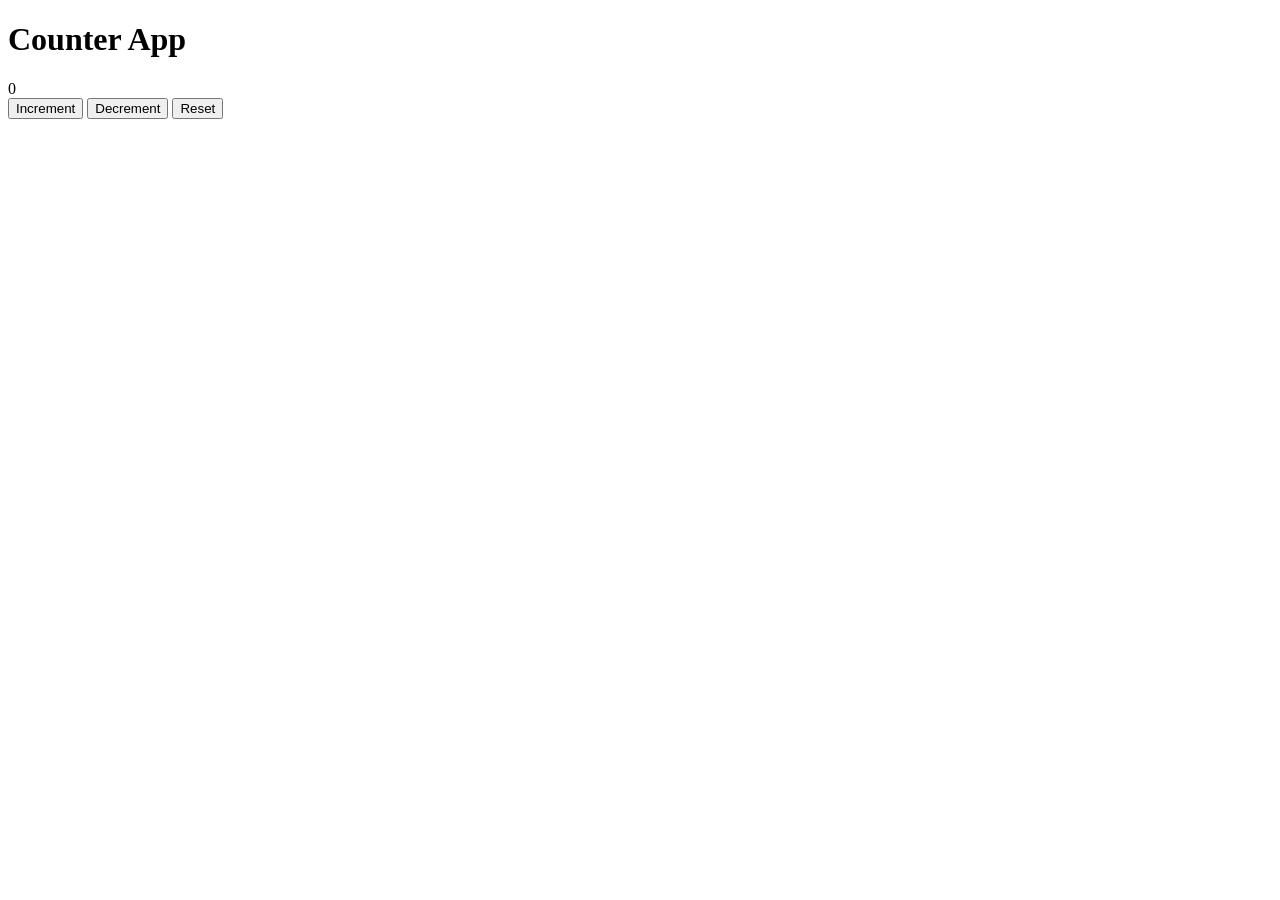
<file: project-01-Counter App/index.html>
<!DOCTYPE html>
<html lang="en">
<head>
    <meta charset="UTF-8">
    <meta name="viewport" content="width=device-width, initial-scale=1.0">
    <title>Counter App</title>
</head>
<body>
    <div class="counter-containers">
        <h1>Counter App</h1>
        <div id="counter-value">0</div>

        <div class="button-group">
            <button id="increment-btn">Increment</button>
            <button id="decrement-btn">Decrement</button>
            <button id="reset-btn">Reset</button>
        </div>
    </div>
    <script src="script.js"></script>
    
</body>
</html>
</file>
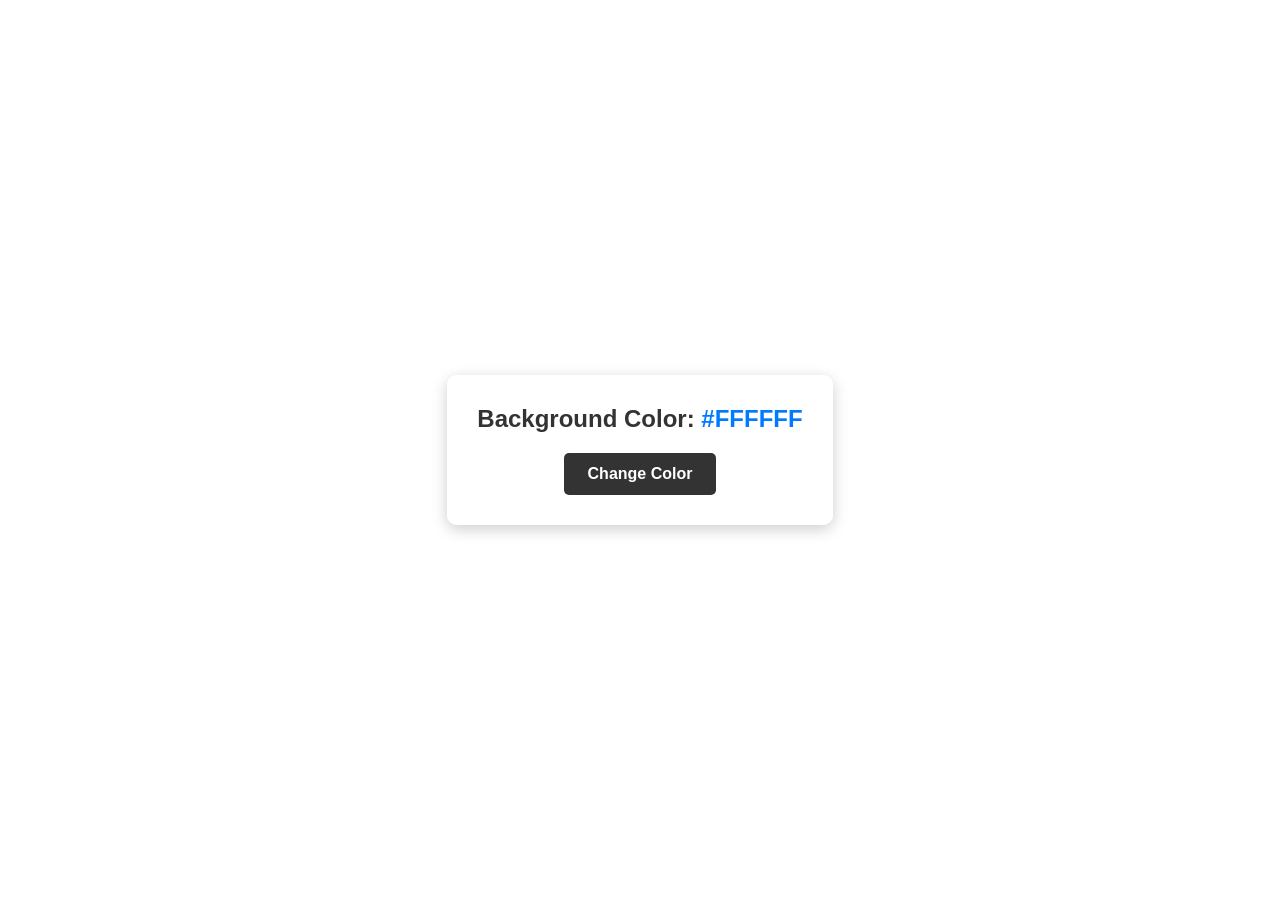
<file: project-02-Background Color Changer/index.html>
<!DOCTYPE html>
<html lang="en">
<head>
    <meta charset="UTF-8">
    <meta name="viewport" content="width=device-width, initial-scale=1.0">
    <title>Background Color Changer</title>
    <link rel="stylesheet" href="style.css">
</head>
<body>

    <div class="container">
        <h2>Background Color: <span id="color-code">#ffffff</span></h2>
        <button id="change-color-btn">Change Color</button>
    </div>

    <script src="script.js"></script>
</body>
</html>
</file>
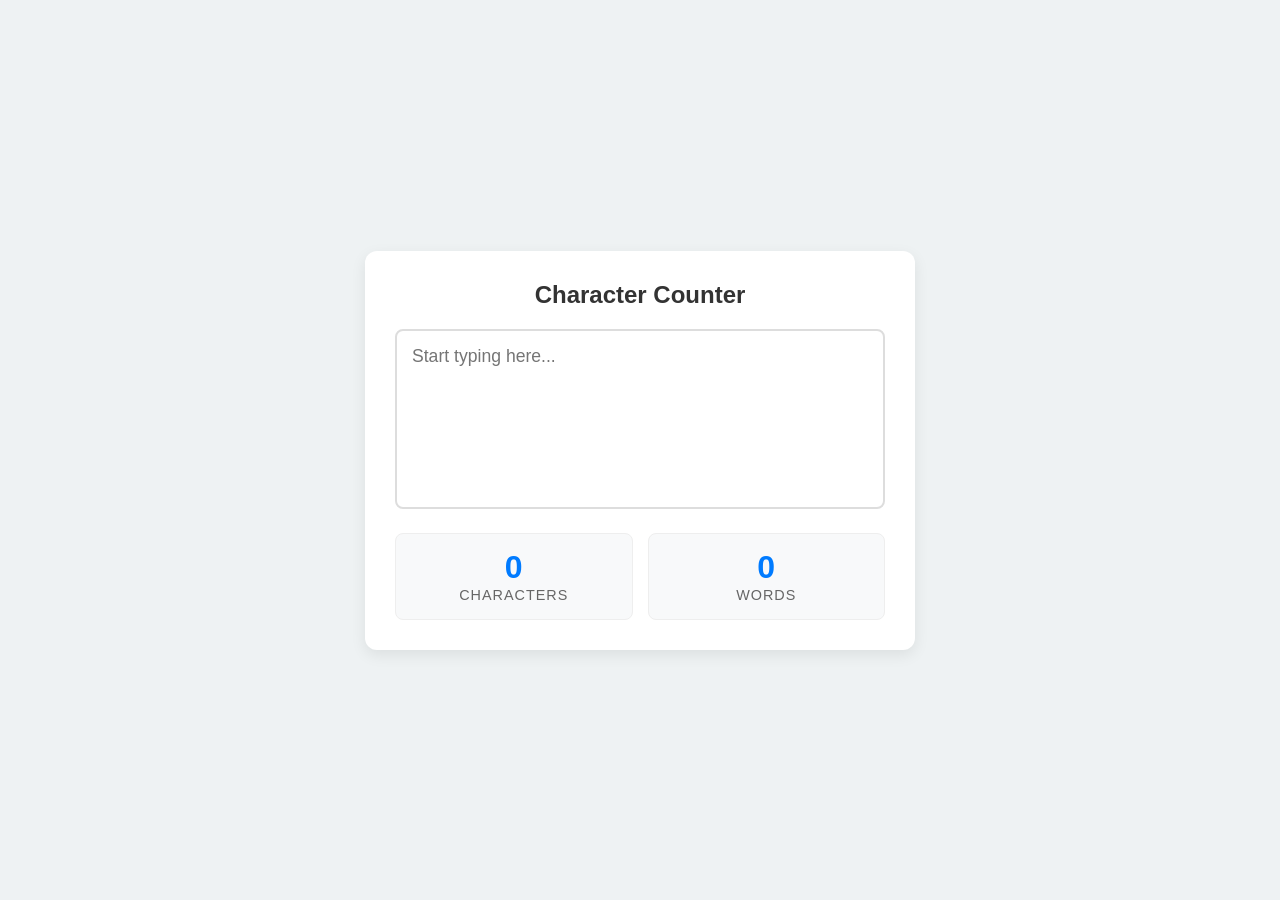
<file: project-03-Character-counter/index.html>
<!DOCTYPE html>
<html lang="en">
<head>
    <meta charset="UTF-8">
    <meta name="viewport" content="width=device-width, initial-scale=1.0">
    <title>Character & Word Counter</title>
    <link rel="stylesheet" href="style.css">
</head>
<body>

    <div class="counter-container">
        <h2>Character Counter</h2>
        
        <textarea id="text-input" placeholder="Start typing here..."></textarea>
        
        <div class="result-panel">
            <div class="counter-box">
                <span class="count-number" id="char-count">0</span>
                <span class="count-label">Characters</span>
            </div>
            <div class="counter-box">
                <span class="count-number" id="word-count">0</span>
                <span class="count-label">Words</span>
            </div>
        </div>
    </div>

    <script src="script.js"></script>
</body>
</html>
</file>
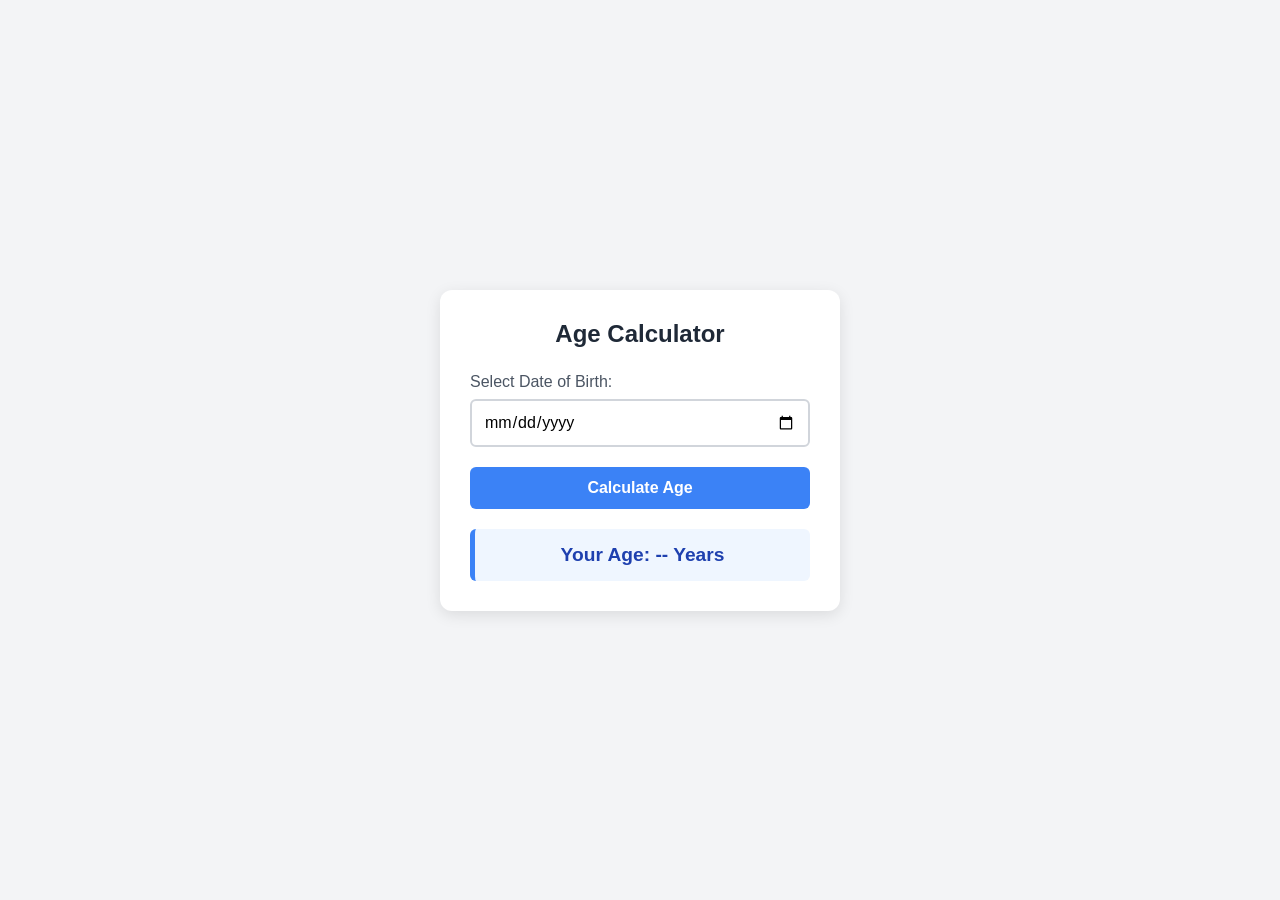
<file: project-04-Age-calculator/index.html>
<!DOCTYPE html>
<html lang="en">
<head>
    <meta charset="UTF-8">
    <meta name="viewport" content="width=device-width, initial-scale=1.0">
    <title>Age Calculator</title>
    <link rel="stylesheet" href="style.css">
</head>
<body>

    <div class="calculator-container">
        <h2>Age Calculator</h2>
        
        <div class="input-group">
            <label for="dob">Select Date of Birth:</label>
            <input type="date" id="dob">
        </div>
        
        <button id="calculate-btn">Calculate Age</button>
        
        <div class="result-box" id="result-display">
            Your Age: -- Years
        </div>
    </div>

    <script src="script.js"></script>
</body>
</html>
</file>
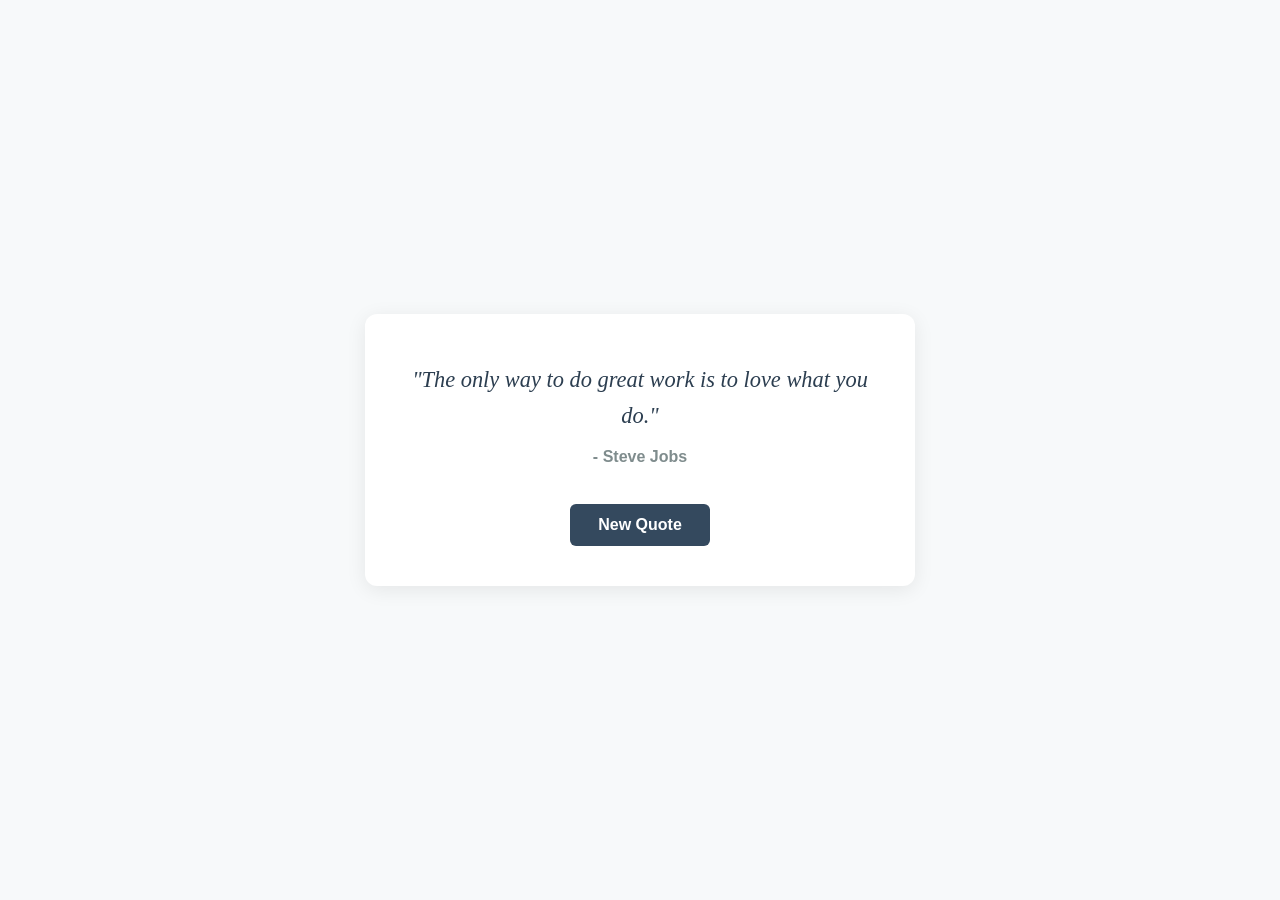
<file: project-05-Random-quote/index.html>
<!DOCTYPE html>
<html lang="en">
<head>
    <meta charset="UTF-8">
    <meta name="viewport" content="width=device-width, initial-scale=1.0">
    <title>Random Quote Generator</title>
    <link rel="stylesheet" href="style.css">
</head>
<body>

    <div class="quote-container">
        <div class="quote-box">
            <p id="quote-text">"The only way to do great work is to love what you do."</p>
            <p id="quote-author">- Steve Jobs</p>
        </div>
        
        <button id="new-quote-btn">New Quote</button>
    </div>

    <script src="script.js"></script>
</body>
</html>
</file>
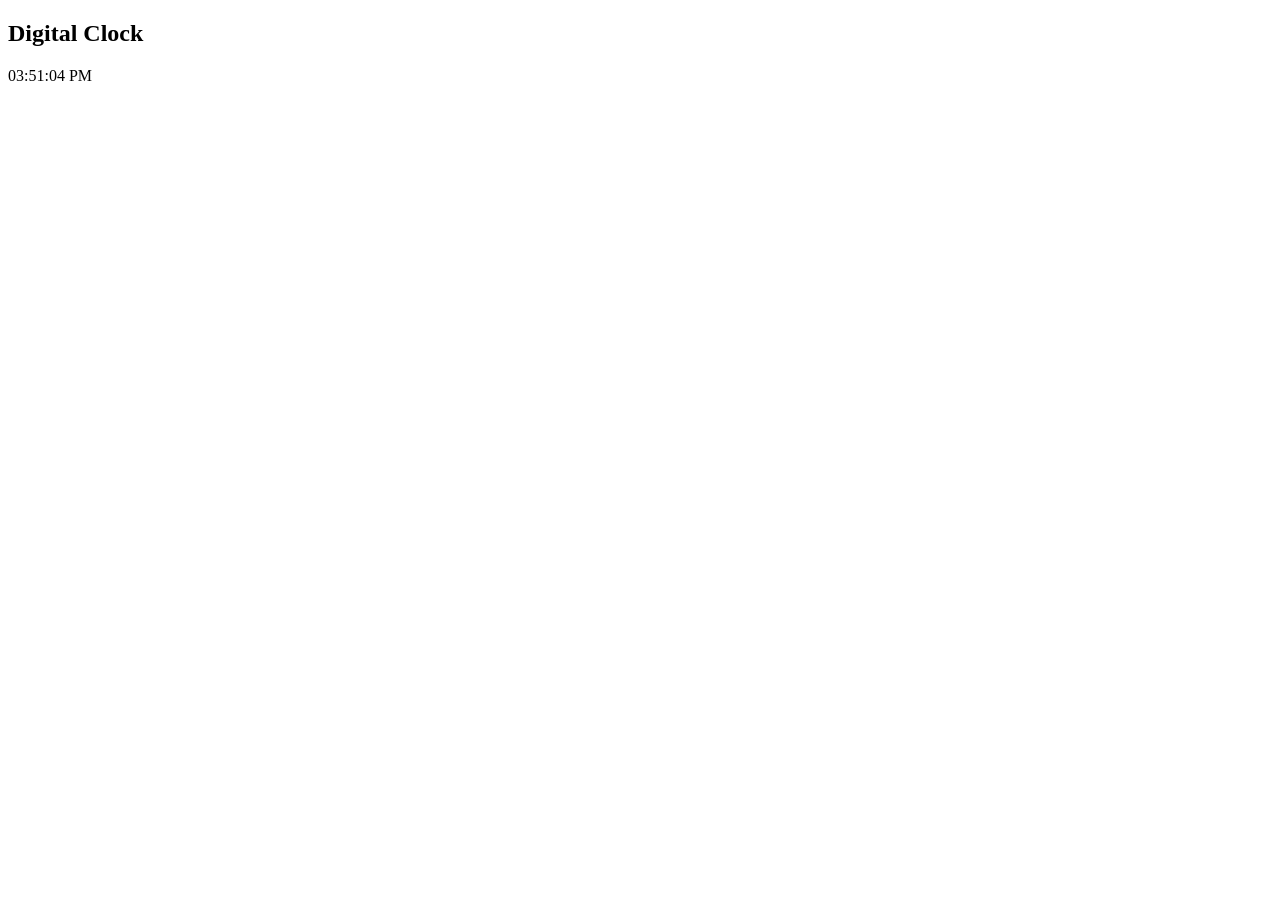
<file: project-06-Digital Clock/index.html>
<!DOCTYPE html>
<html lang="en">
<head>
    <meta charset="UTF-8">
    <meta name="viewport" content="width=device-width, initial-scale=1.0">
    <title>Document</title>
</head>
<body>
    <div class="clock-container">
        <h2>Digital Clock</h2>
        <div id="digital-clock">00:00:00 Am</div>
    </div>
    <script src="script.js"></script>
    
</body>
</html>
</file>
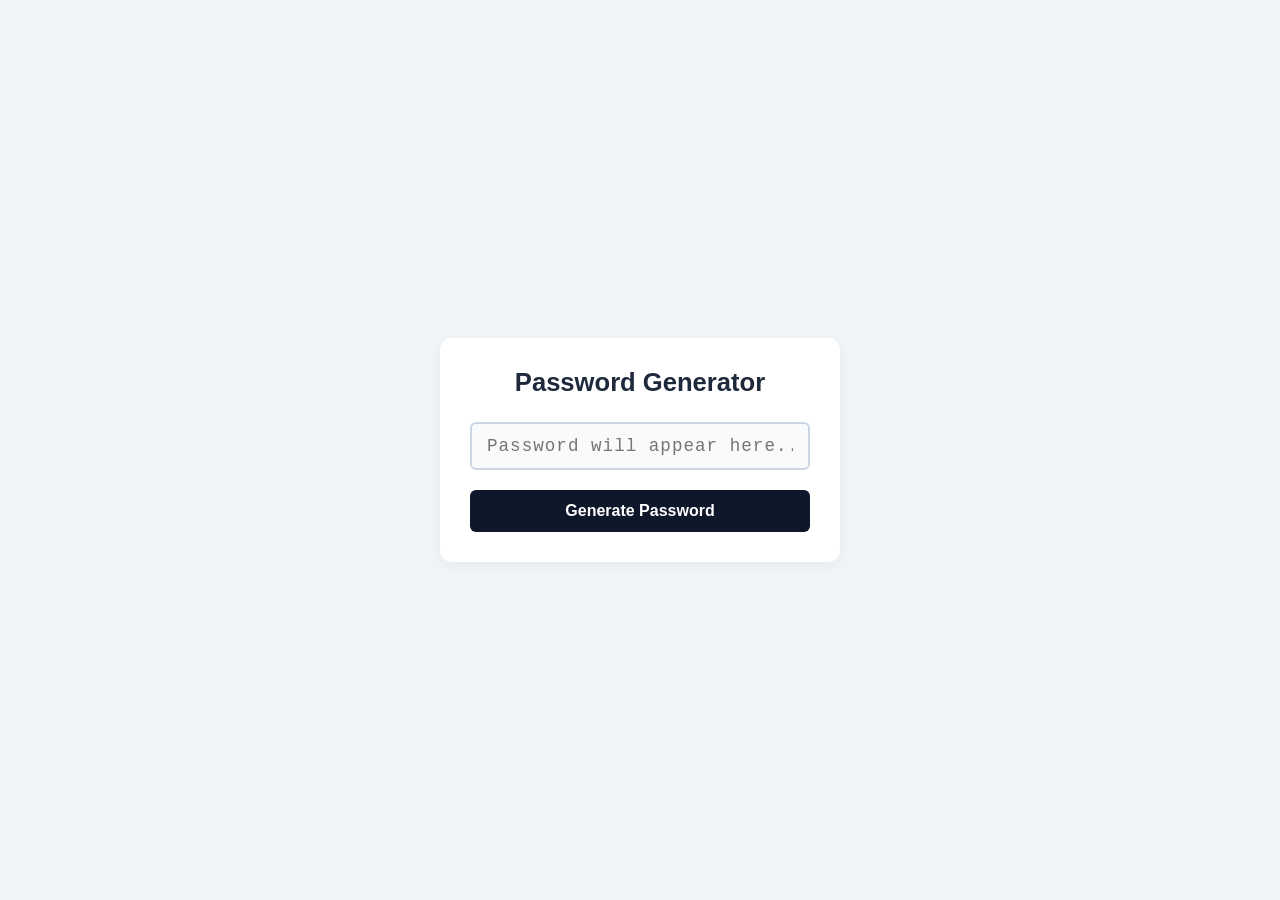
<file: project-07-Password Generator/index.html>
<!DOCTYPE html>
<html lang="en">
<head>
    <meta charset="UTF-8">
    <meta name="viewport" content="width=device-width, initial-scale=1.0">
    <title>Password Generator</title>
    <link rel="stylesheet" href="style.css">
</head>
<body>

    <div class="generator-container">
        <h2>Password Generator</h2>
        
        <div class="password-display">
            <input type="text" id="password-output" readonly placeholder="Password will appear here...">
        </div>
        
        <button id="generate-btn">Generate Password</button>
    </div>

    <script src="script.js"></script>
</body>
</html>
</file>
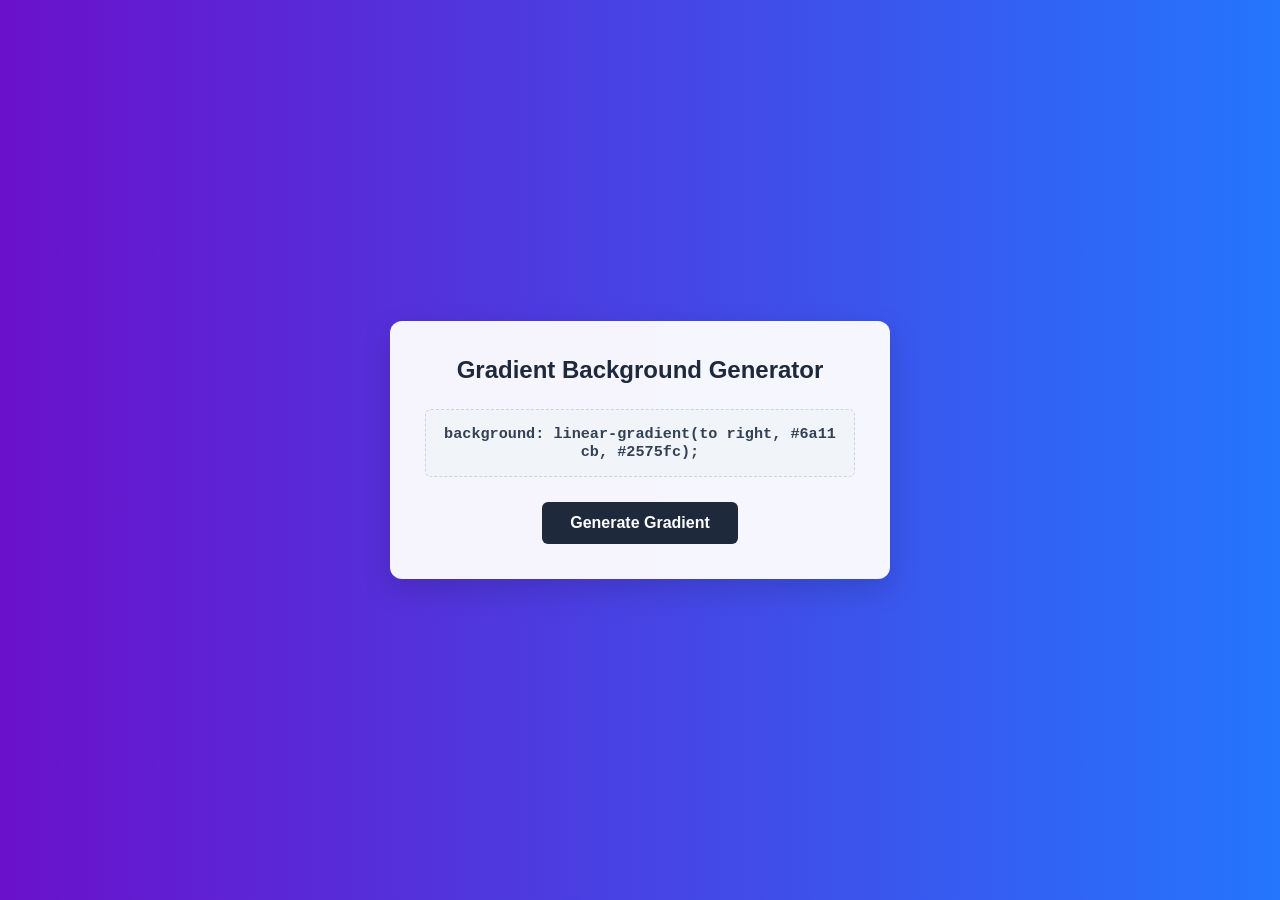
<file: project-08-Gradient Background Generator/index.html>
<!DOCTYPE html>
<html lang="en">
<head>
    <meta charset="UTF-8">
    <meta name="viewport" content="width=device-width, initial-scale=1.0">
    <title>Gradient Background Generator</title>
    <link rel="stylesheet" href="style.css">
</head>
<body>

    <div class="generator-container">
        <h2>Gradient Background Generator</h2>
        
        <div class="css-code-box">
            <p id="css-output">background: linear-gradient(to right, #6a11cb, #2575fc);</p>
        </div>
        
        <button id="generate-gradient-btn">Generate Gradient</button>
    </div>

    <script src="script.js"></script>
</body>
</html>
</file>
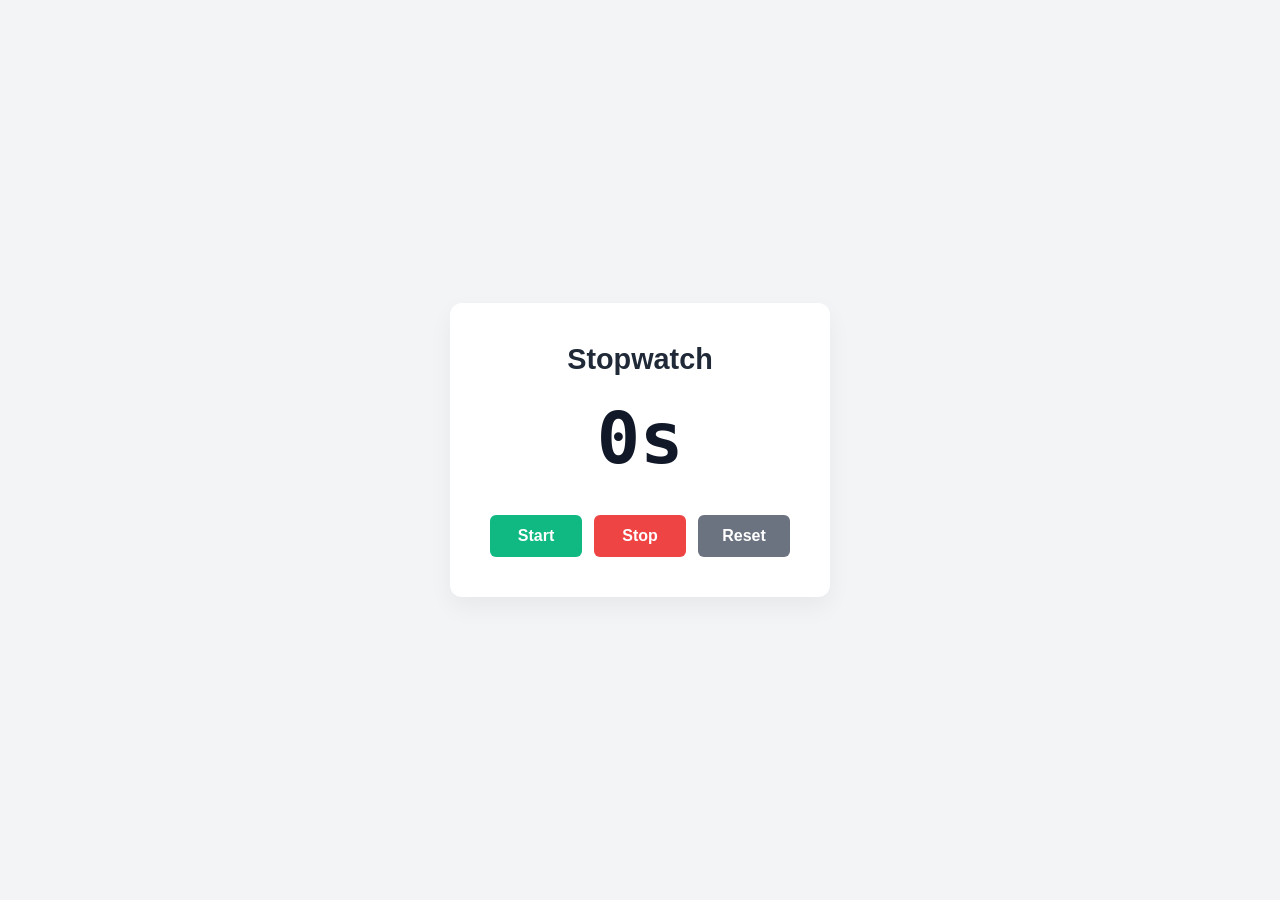
<file: project-09-Stopwatch/index.html>
<!DOCTYPE html>
<html lang="en">
<head>
    <meta charset="UTF-8">
    <meta name="viewport" content="width=device-width, initial-scale=1.0">
    <title>Project 09 - Stopwatch</title>
    <link rel="stylesheet" href="style.css">
</head>
<body>

    <div class="stopwatch-box">
        <h2>Stopwatch</h2>
        
        <div id="display">0s</div>
        
        <div class="buttons-container">
            <button id="startBtn" class="btn btn-start">Start</button>
            <button id="stopBtn" class="btn btn-stop">Stop</button>
            <button id="resetBtn" class="btn btn-reset">Reset</button>
        </div>
    </div>

    <script src="script.js"></script>
</body>
</html>
</file>
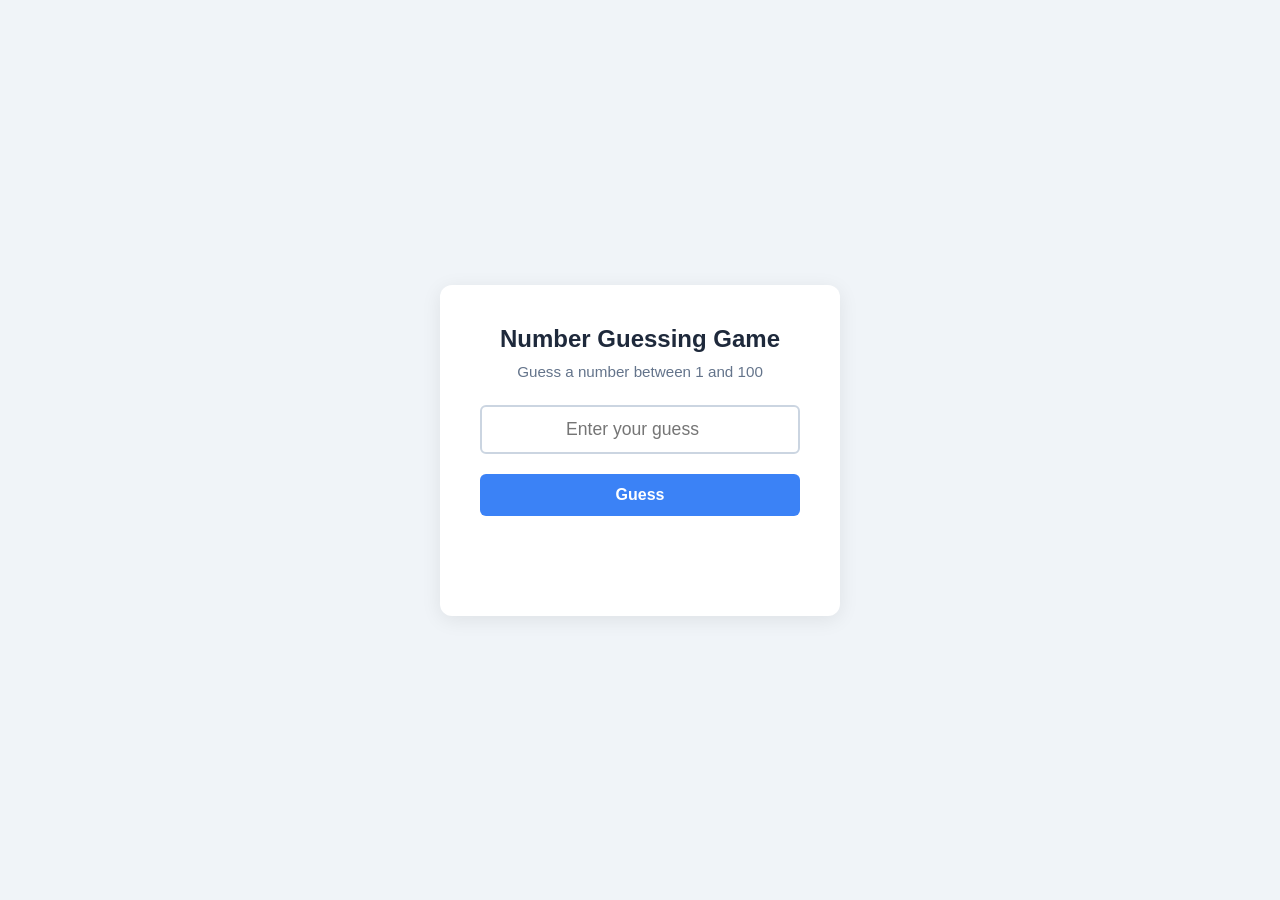
<file: project-10-Number Guessing Game/index.html>
<!DOCTYPE html>
<html lang="en">
<head>
    <meta charset="UTF-8">
    <meta name="viewport" content="width=device-width, initial-scale=1.0">
    <title>Number Guessing Game</title>
    <link rel="stylesheet" href="style.css">
</head>
<body>

    <div class="game-container">
        <h2>Number Guessing Game</h2>
        <p class="instruction">Guess a number between 1 and 100</p>
        
        
        <input type="number" id="guess-input" placeholder="Enter your guess" min="1" max="100">
        
        <button id="guess-btn">Guess</button>
        <button id="restart-btn" class="hidden">Play Again</button>
        
        
        <div id="output-message" class="message"></div>
    </div>

    <script src="script.js"></script>
</body>
</html>
</file>
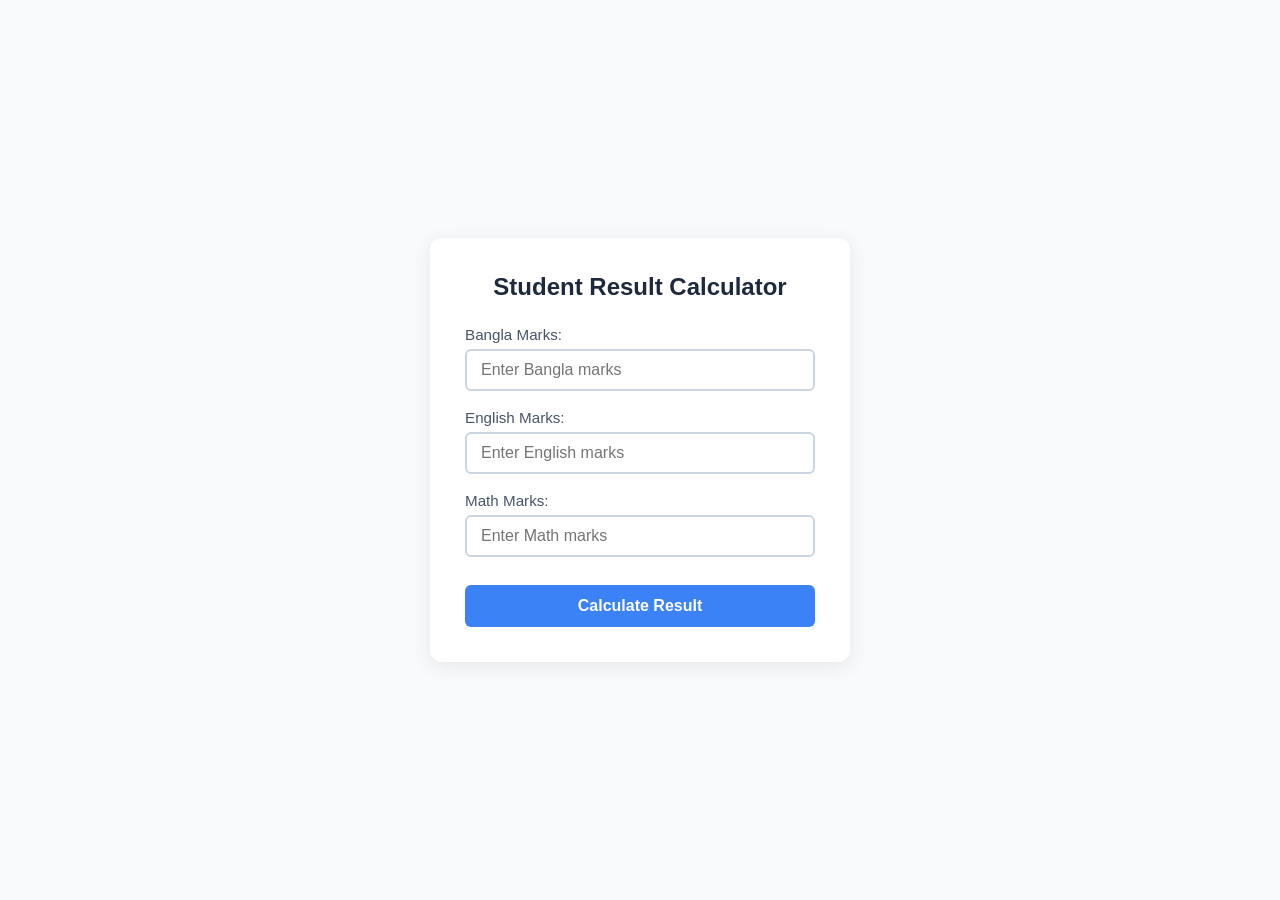
<file: project-11-Student Result Calculator/index.html>
<!DOCTYPE html>
<html lang="en">
<head>
    <meta charset="UTF-8">
    <meta name="viewport" content="width=device-width, initial-scale=1.0">
    <title>Student Result Calculator</title>
    <link rel="stylesheet" href="style.css">
</head>
<body>

    <div class="calculator-container">
        <h2>Student Result Calculator</h2>
        
        
        <div class="input-group">
            <label for="bangla">Bangla Marks:</label>
            <input type="number" id="bangla" placeholder="Enter Bangla marks" min="0" max="100">
        </div>

        <div class="input-group">
            <label for="english">English Marks:</label>
            <input type="number" id="english" placeholder="Enter English marks" min="0" max="100">
        </div>

        <div class="input-group">
            <label for="math">Math Marks:</label>
            <input type="number" id="math" placeholder="Enter Math marks" min="0" max="100">
        </div>

        <button id="calculate-btn">Calculate Result</button>

        
        <div id="output-result" class="output-box hidden"></div>
    </div>

    <script src="script.js"></script>
</body>
</html>
</file>
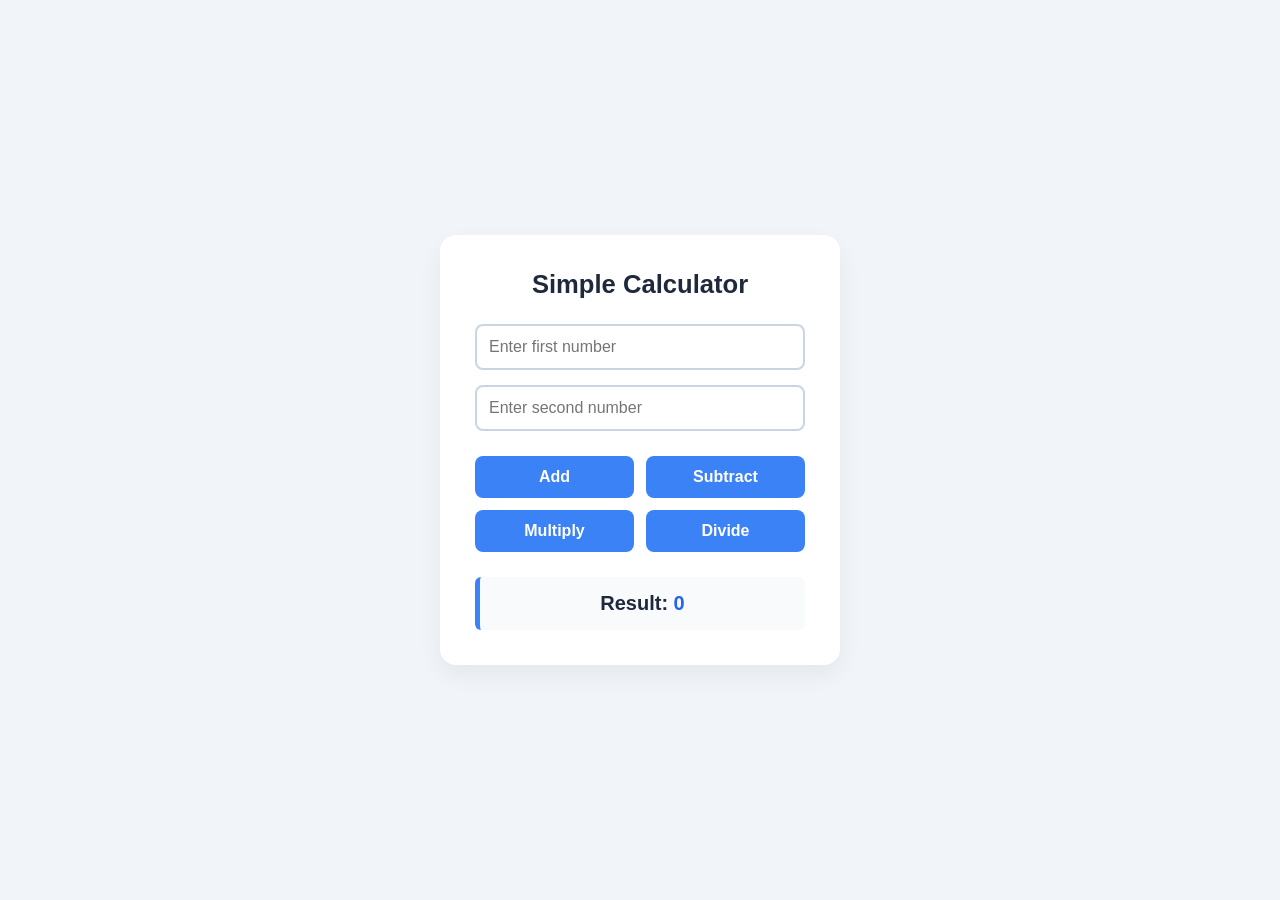
<file: project-12-Simple CalCulator/index.html>
<!DOCTYPE html>
<html lang="en">
<head>
    <meta charset="UTF-8">
    <meta name="viewport" content="width=device-width, initial-scale=1.0">
    <title>Simple Calculator</title>
    <link rel="stylesheet" href="style.css">
</head>
<body>

    <div class="calculator-box">
        <h2>Simple Calculator</h2>
        
        <div class="input-container">
            <input type="number" id="num1" placeholder="Enter first number">
            <input type="number" id="num2" placeholder="Enter second number">
        </div>
        
        <div class="button-grid">
            <button id="add-btn" class="btn">Add</button>
            <button id="subtract-btn" class="btn">Subtract</button>
            <button id="multiply-btn" class="btn">Multiply</button>
            <button id="divide-btn" class="btn">Divide</button>
        </div>
        
        <div class="result-screen">
            <span>Result: </span>
            <span id="result-value">0</span>
        </div>
    </div>

    <script src="script.js"></script>
</body>
</html>
</file>
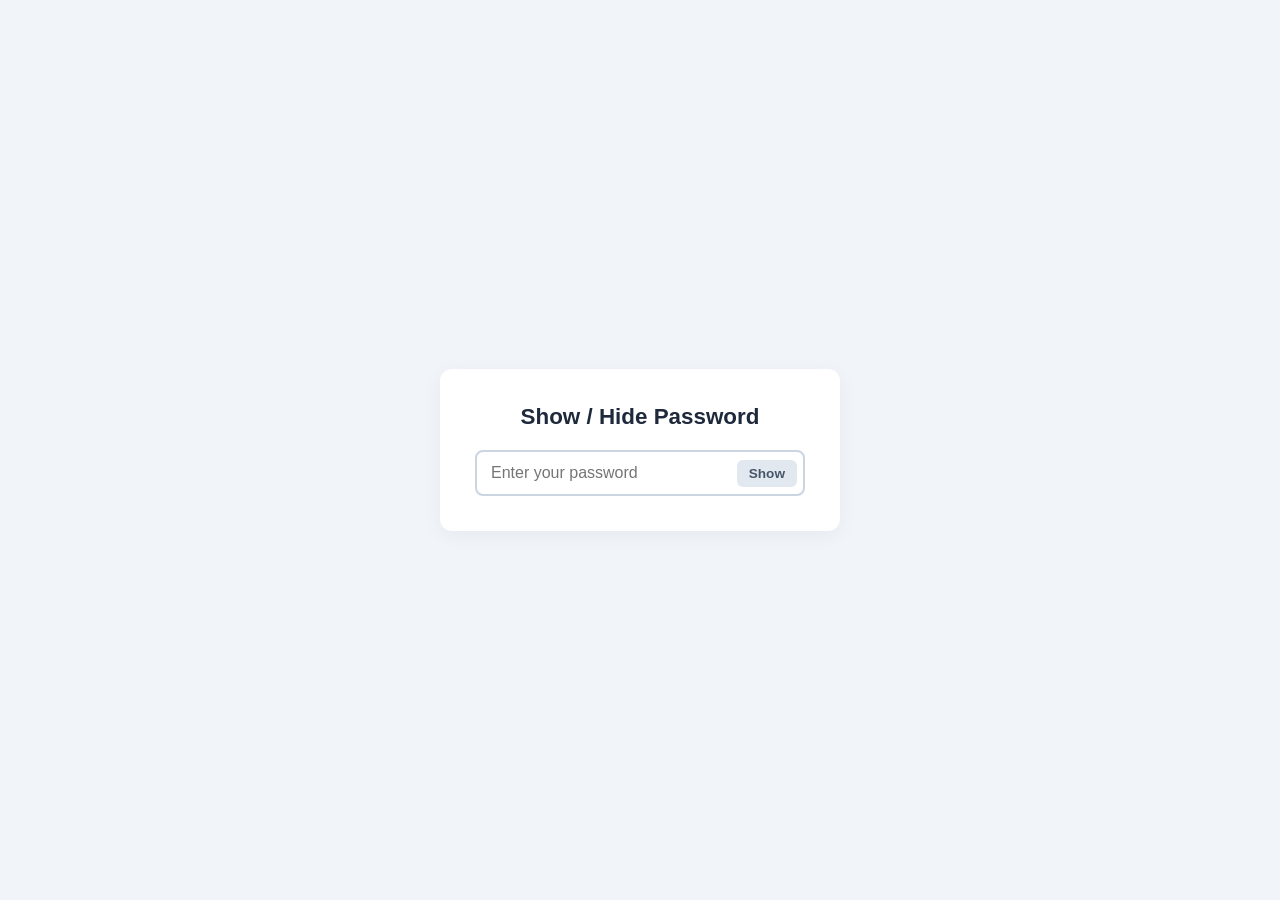
<file: project-13-Show and Hide Password/index.html>
<!DOCTYPE html>
<html lang="en">
<head>
    <meta charset="UTF-8">
    <meta name="viewport" content="width=device-width, initial-scale=1.0">
    <title>Show / Hide Password</title>
    <link rel="stylesheet" href="style.css">
</head>
<body>

    <div class="password-container">
        <h2>Show / Hide Password</h2>
        
        <div class="input-wrapper">
            
            <input type="password" id="password-input" placeholder="Enter your password">
            
        
            <button type="button" id="toggle-btn">Show</button>
        </div>
    </div>

    <script src="script.js"></script>
</body>
</html>
</file>
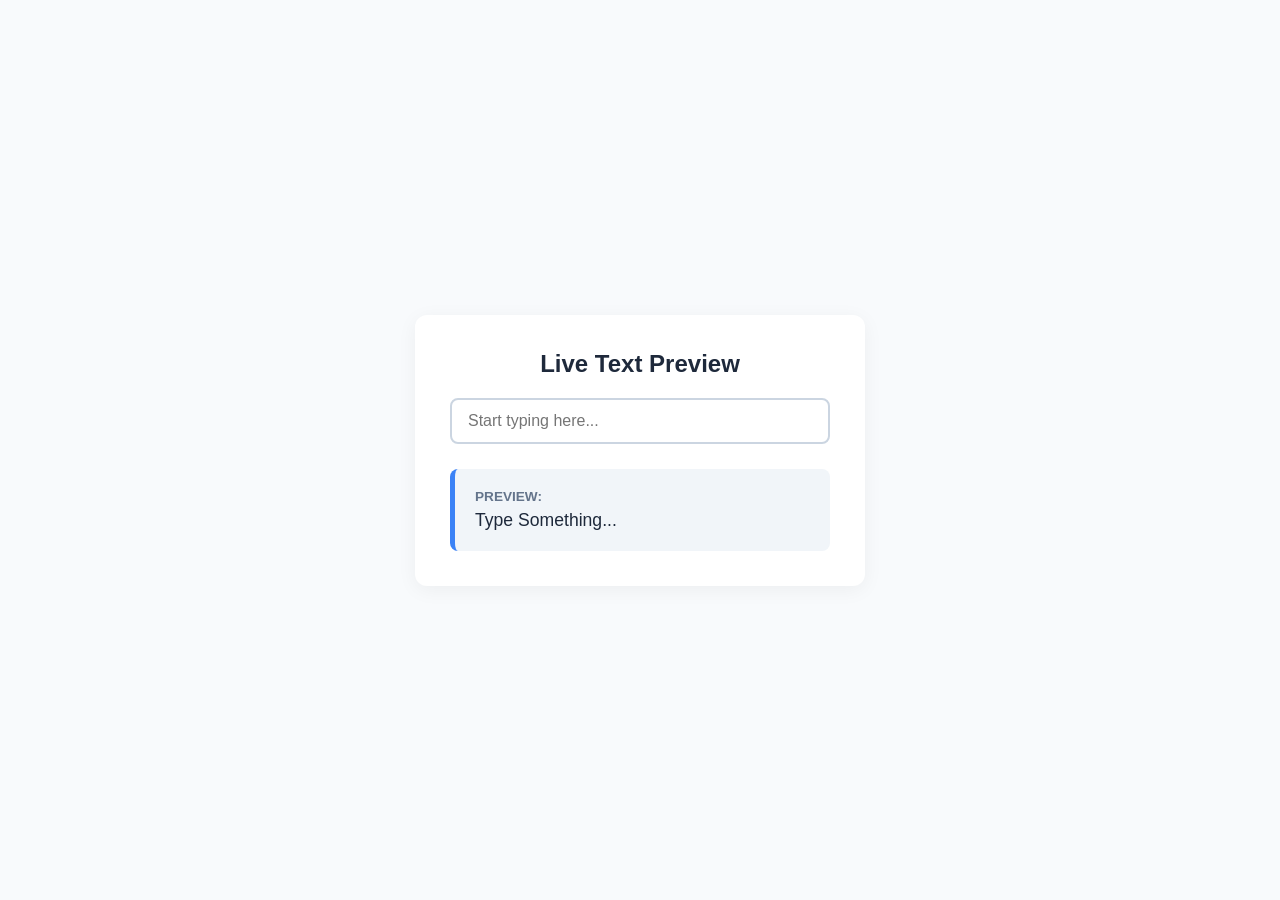
<file: project-14-Live Text Preview/index.html>
<!DOCTYPE html>
<html lang="en">
<head>
    <meta charset="UTF-8">
    <meta name="viewport" content="width=device-width, initial-scale=1.0">
    <title>Live Text Preview</title>
    <link rel="stylesheet" href="style.css">
</head>
<body>

    <div class="preview-container">
        <h2>Live Text Preview</h2>
        
        <input type="text" id="text-input" placeholder="Start typing here...">
        
        <div class="preview-box">
            <p class="label">Preview:</p>
            <p id="text-preview">Type Something...</p>
        </div>
    </div>

    <script src="script.js"></script>
</body>
</html>
</file>
<file: project-02-Background Color Changer/style.css>
* {
    margin: 0;
    padding: 0;
    box-sizing: border-box;
    font-family: 'Arial', sans-serif;
}

body {
    display: flex;
    justify-content: center;
    align-items: center;
    min-height: 100vh;
    background-color: #ffffff;
    transition: background-color 0.3s ease; 
}

.container {
    background-color: rgba(255, 255, 255, 0.9);
    padding: 30px;
    border-radius: 10px;
    box-shadow: 0 4px 15px rgba(0, 0, 0, 0.2);
    text-align: center;
}

h2 {
    margin-bottom: 20px;
    color: #333;
}

#color-code {
    color: #007bff;
    text-transform: uppercase;
}

button {
    padding: 12px 24px;
    font-size: 1rem;
    font-weight: bold;
    color: #fff;
    background-color: #333;
    border: none;
    border-radius: 5px;
    cursor: pointer;
    transition: background-color 0.2s;
}

button:hover {
    background-color: #555;
}
</file>
<file: project-03-Character-counter/style.css>
* {
    margin: 0;
    padding: 0;
    box-sizing: border-box;
    font-family: 'Segoe UI', Tahoma, Geneva, Verdana, sans-serif;
}

body {
    display: flex;
    justify-content: center;
    align-items: center;
    min-height: 100vh;
    background-color: #eef2f3;
}

.counter-container {
    background-color: #ffffff;
    padding: 30px;
    border-radius: 12px;
    box-shadow: 0 5px 15px rgba(0, 0, 0, 0.08);
    width: 100%;
    max-width: 550px;
}

h2 {
    color: #333;
    margin-bottom: 20px;
    text-align: center;
}

textarea {
    width: 100%;
    height: 180px;
    padding: 15px;
    font-size: 1.1rem;
    border: 2px solid #ddd;
    border-radius: 8px;
    resize: none; 
    outline: none;
    transition: border-color 0.3s;
}

textarea:focus {
    border-color: #007bff;
}

.result-panel {
    display: flex;
    justify-content: space-around;
    margin-top: 20px;
    gap: 15px;
}

.counter-box {
    background-color: #f8f9fa;
    border: 1px solid #eee;
    padding: 15px;
    border-radius: 8px;
    text-align: center;
    flex: 1;
}

.count-number {
    display: block;
    font-size: 2rem;
    font-weight: bold;
    color: #007bff;
}

.count-label {
    font-size: 0.9rem;
    color: #666;
    text-transform: uppercase;
    letter-spacing: 1px;
}
</file>
<file: project-04-Age-calculator/style.css>
* {
    margin: 0;
    padding: 0;
    box-sizing: border-box;
    font-family: 'Segoe UI', Tahoma, Geneva, Verdana, sans-serif;
}

body {
    display: flex;
    justify-content: center;
    align-items: center;
    min-height: 100vh;
    background-color: #f3f4f6;
}

.calculator-container {
    background-color: #ffffff;
    padding: 30px;
    border-radius: 12px;
    box-shadow: 0 4px 15px rgba(0, 0, 0, 0.1);
    width: 100%;
    max-width: 400px;
    text-align: center;
}

h2 {
    color: #1f2937;
    margin-bottom: 25px;
}

.input-group {
    text-align: left;
    margin-bottom: 20px;
}

label {
    display: block;
    margin-bottom: 8px;
    color: #4b5563;
    font-weight: 500;
}

input[type="date"] {
    width: 100%;
    padding: 12px;
    border: 2px solid #d1d5db;
    border-radius: 6px;
    font-size: 1rem;
    outline: none;
    transition: border-color 0.2s;
}

input[type="date"]:focus {
    border-color: #3b82f6;
}

button {
    width: 100%;
    padding: 12px;
    background-color: #3b82f6;
    color: white;
    font-size: 1rem;
    font-weight: bold;
    border: none;
    border-radius: 6px;
    cursor: pointer;
    transition: background-color 0.2s;
    margin-bottom: 20px;
}

button:hover {
    background-color: #2563eb;
}

.result-box {
    padding: 15px;
    background-color: #eff6ff;
    border-radius: 6px;
    color: #1e40af;
    font-size: 1.2rem;
    font-weight: bold;
    border-left: 5px solid #3b82f6;
}
</file>
<file: project-05-Random-quote/style.css>
* {
    margin: 0;
    padding: 0;
    box-sizing: border-box;
    font-family: 'Georgia', serif; 
}

body {
    display: flex;
    justify-content: center;
    align-items: center;
    min-height: 100vh;
    background-color: #f7f9fa;
}

.quote-container {
    background-color: #ffffff;
    padding: 40px;
    border-radius: 12px;
    box-shadow: 0 4px 20px rgba(0, 0, 0, 0.08);
    width: 100%;
    max-width: 550px;
    text-align: center;
}

.quote-box {
    margin-bottom: 30px;
    min-height: 120px; 
    display: flex;
    flex-direction: column;
    justify-content: center;
}

#quote-text {
    font-size: 1.4rem;
    color: #2c3e50;
    line-height: 1.6;
    font-style: italic;
    margin-bottom: 15px;
}

#quote-author {
    font-size: 1rem;
    color: #7f8c8d;
    font-weight: bold;
    font-family: 'Arial', sans-serif;
}

button {
    padding: 12px 28px;
    font-size: 1rem;
    font-family: 'Arial', sans-serif;
    font-weight: bold;
    color: #ffffff;
    background-color: #34495e;
    border: none;
    border-radius: 6px;
    cursor: pointer;
    transition: background-color 0.2s, transform 0.1s;
}

button:hover {
    background-color: #2c3e50;
}

button:active {
    transform: scale(0.98);
}
</file>
<file: project-07-Password Generator/style.css>
* {
    margin: 0;
    padding: 0;
    box-sizing: border-box;
    font-family: 'Segoe UI', Tahoma, Geneva, Verdana, sans-serif;
}

body {
    display: flex;
    justify-content: center;
    align-items: center;
    min-height: 100vh;
    background-color: #f1f5f9;
}

.generator-container {
    background-color: #ffffff;
    padding: 30px;
    border-radius: 12px;
    box-shadow: 0 4px 15px rgba(0, 0, 0, 0.05);
    width: 100%;
    max-width: 400px;
    text-align: center;
}

h2 {
    color: #1e293b;
    margin-bottom: 25px;
    font-size: 1.6rem;
}

.password-display {
    margin-bottom: 20px;
}

#password-output {
    width: 100%;
    padding: 12px 15px;
    font-size: 1.1rem;
    border: 2px solid #cbd5e1;
    border-radius: 6px;
    text-align: center;
    background-color: #f8fafc;
    color: #334155;
    font-family: 'Courier New', Courier, monospace; 
    outline: none;
    letter-spacing: 1px;
}

button {
    width: 100%;
    padding: 12px;
    background-color: #0f172a;
    color: #ffffff;
    font-size: 1rem;
    font-weight: bold;
    border: none;
    border-radius: 6px;
    cursor: pointer;
    transition: background-color 0.2s, transform 0.1s;
}

button:hover {
    background-color: #1e293b;
}

button:active {
    transform: scale(0.99);
}
</file>
<file: project-08-Gradient Background Generator/style.css>
* {
    margin: 0;
    padding: 0;
    box-sizing: border-box;
    font-family: 'Segoe UI', Tahoma, Geneva, Verdana, sans-serif;
}

body {
    display: flex;
    justify-content: center;
    align-items: center;
    min-height: 100vh;
    background: linear-gradient(to right, #6a11cb, #2575fc); 
    transition: background 0.4s ease;
}

.generator-container {
    background-color: rgba(255, 255, 255, 0.95);
    padding: 35px;
    border-radius: 12px;
    box-shadow: 0 10px 30px rgba(0, 0, 0, 0.15);
    width: 100%;
    max-width: 500px;
    text-align: center;
}

h2 {
    color: #1e293b;
    margin-bottom: 25px;
    font-size: 1.5rem;
}

.css-code-box {
    background-color: #f1f5f9;
    border: 1px dashed #cbd5e1;
    padding: 15px;
    border-radius: 6px;
    margin-bottom: 25px;
    word-break: break-all;
}

#css-output {
    font-family: 'Courier New', Courier, monospace;
    font-size: 0.95rem;
    font-weight: bold;
    color: #334155;
}

button {
    padding: 12px 28px;
    font-size: 1rem;
    font-weight: bold;
    color: #ffffff;
    background-color: #1e293b;
    border: none;
    border-radius: 6px;
    cursor: pointer;
    transition: background-color 0.2s, transform 0.1s;
}

button:hover {
    background-color: #0f172a;
}

button:active {
    transform: scale(0.98);
}
</file>
<file: project-09-Stopwatch/style.css>
* {
    margin: 0;
    padding: 0;
    box-sizing: border-box;
    font-family: 'Segoe UI', Tahoma, Geneva, Verdana, sans-serif;
}

body {
    display: flex;
    justify-content: center;
    align-items: center;
    min-height: 100vh;
    background-color: #f3f4f6;
}

.stopwatch-box {
    background-color: #ffffff;
    padding: 40px;
    border-radius: 12px;
    box-shadow: 0 10px 25px rgba(0, 0, 0, 0.05);
    width: 100%;
    max-width: 380px;
    text-align: center;
}

h2 {
    color: #1f2937;
    margin-bottom: 20px;
    font-size: 1.8rem;
    font-weight: 600;
}

#display {
    font-size: 4.5rem;
    font-weight: 700;
    color: #111827;
    margin-bottom: 35px;
    font-family: monospace; 
}

.buttons-container {
    display: flex;
    justify-content: space-between;
    gap: 12px;
}

.btn {
    flex: 1;
    padding: 12px;
    font-size: 1rem;
    font-weight: bold;
    color: #ffffff;
    border: none;
    border-radius: 6px;
    cursor: pointer;
    transition: background-color 0.2s, transform 0.1s;
}

.btn:active {
    transform: scale(0.97);
}

.btn-start {
    background-color: #10b981; 
}
.btn-start:hover {
    background-color: #059669;
}

.btn-stop {
    background-color: #ef4444; 
}
.btn-stop:hover {
    background-color: #dc2626;
}

.btn-reset {
    background-color: #6b7280; 
}
.btn-reset:hover {
    background-color: #4b5563;
}
</file>
<file: project-10-Number Guessing Game/style.css>
* {
    margin: 0;
    padding: 0;
    box-sizing: border-box;
    font-family: 'Segoe UI', Tahoma, Geneva, Verdana, sans-serif;
}

body {
    display: flex;
    justify-content: center;
    align-items: center;
    min-height: 100vh;
    background-color: #f0f4f8;
}

.game-container {
    background-color: #ffffff;
    padding: 40px;
    border-radius: 12px;
    box-shadow: 0 4px 20px rgba(0, 0, 0, 0.08);
    width: 100%;
    max-width: 400px;
    text-align: center;
}

h2 {
    color: #1e293b;
    margin-bottom: 10px;
}

.instruction {
    color: #64748b;
    font-size: 0.95rem;
    margin-bottom: 25px;
}

input[type="number"] {
    width: 100%;
    padding: 12px;
    font-size: 1.1rem;
    border: 2px solid #cbd5e1;
    border-radius: 6px;
    text-align: center;
    outline: none;
    margin-bottom: 20px;
    transition: border-color 0.2s;
}

input[type="number"]:focus {
    border-color: #3b82f6;
}

button {
    width: 100%;
    padding: 12px;
    font-size: 1rem;
    font-weight: bold;
    color: #ffffff;
    background-color: #3b82f6;
    border: none;
    border-radius: 6px;
    cursor: pointer;
    transition: background-color 0.2s;
    margin-bottom: 15px;
}

button:hover {
    background-color: #2563eb;
}

#restart-btn {
    background-color: #10b981;
}

#restart-btn:hover {
    background-color: #059669;
}

.message {
    margin-top: 15px;
    font-size: 1.2rem;
    font-weight: bold;
    min-height: 30px;
}

/* হাইড করার ক্লাস */
.hidden {
    display: none;
}
</file>
<file: project-11-Student Result Calculator/style.css>
* {
    margin: 0;
    padding: 0;
    box-sizing: border-box;
    font-family: 'Segoe UI', Tahoma, Geneva, Verdana, sans-serif;
}

body {
    display: flex;
    justify-content: center;
    align-items: center;
    min-height: 100vh;
    background-color: #f8fafc;
}

.calculator-container {
    background-color: #ffffff;
    padding: 35px;
    border-radius: 12px;
    box-shadow: 0 4px 20px rgba(0, 0, 0, 0.08);
    width: 100%;
    max-width: 420px;
}

h2 {
    color: #1e293b;
    margin-bottom: 25px;
    text-align: center;
    font-size: 1.5rem;
}

.input-group {
    margin-bottom: 18px;
}

label {
    display: block;
    margin-bottom: 6px;
    color: #475569;
    font-weight: 500;
    font-size: 0.95rem;
}

input[type="number"] {
    width: 100%;
    padding: 10px 14px;
    border: 2px solid #cbd5e1;
    border-radius: 6px;
    font-size: 1rem;
    outline: none;
    transition: border-color 0.2s;
}

input[type="number"]:focus {
    border-color: #3b82f6;
}

button {
    width: 100%;
    padding: 12px;
    background-color: #3b82f6;
    color: white;
    border: none;
    border-radius: 6px;
    font-size: 1rem;
    font-weight: bold;
    cursor: pointer;
    transition: background-color 0.2s;
    margin-top: 10px;
}

button:hover {
    background-color: #2563eb;
}

.output-box {
    margin-top: 25px;
    padding: 15px;
    background-color: #f1f5f9;
    border-left: 5px solid #10b981;
    border-radius: 4px;
    color: #0f172a;
    font-size: 1.05rem;
    font-weight: 600;
    line-height: 1.6;
    text-align: center;
}

.hidden {
    display: none;
}
</file>
<file: project-12-Simple CalCulator/style.css>
* {
    margin: 0;
    padding: 0;
    box-sizing: border-box;
    font-family: 'Segoe UI', Tahoma, Geneva, Verdana, sans-serif;
}

body {
    display: flex;
    justify-content: center;
    align-items: center;
    min-height: 100vh;
    background-color: #f1f5f9;
}

.calculator-box {
    background-color: #ffffff;
    padding: 35px;
    border-radius: 16px;
    box-shadow: 0 10px 25px rgba(0, 0, 0, 0.06);
    width: 100%;
    max-width: 400px;
}

h2 {
    color: #1e293b;
    text-align: center;
    margin-bottom: 25px;
    font-size: 1.6rem;
}

.input-container {
    display: flex;
    flex-direction: column;
    gap: 15px;
    margin-bottom: 25px;
}

input[type="number"] {
    width: 100%;
    padding: 12px;
    font-size: 1rem;
    border: 2px solid #cbd5e1;
    border-radius: 8px;
    outline: none;
    transition: border-color 0.2s;
}

input[type="number"]:focus {
    border-color: #3b82f6;
}

.button-grid {
    display: grid;
    grid-template-columns: repeat(2, 1fr);
    gap: 12px;
    margin-bottom: 25px;
}

.btn {
    padding: 12px;
    font-size: 1rem;
    font-weight: bold;
    color: #ffffff;
    background-color: #3b82f6;
    border: none;
    border-radius: 8px;
    cursor: pointer;
    transition: background-color 0.2s, transform 0.1s;
}

.btn:hover {
    background-color: #2563eb;
}

.btn:active {
    transform: scale(0.97);
}

.result-screen {
    background-color: #f8fafc;
    border-left: 5px solid #3b82f6;
    padding: 15px;
    border-radius: 6px;
    font-size: 1.25rem;
    font-weight: bold;
    color: #1e293b;
    text-align: center;
}

#result-value {
    color: #2563eb;
}
</file>
<file: project-13-Show and Hide Password/style.css>
* {
    margin: 0;
    padding: 0;
    box-sizing: border-box;
    font-family: 'Segoe UI', Tahoma, Geneva, Verdana, sans-serif;
}

body {
    display: flex;
    justify-content: center;
    align-items: center;
    min-height: 100vh;
    background-color: #f1f5f9;
}

.password-container {
    background-color: #ffffff;
    padding: 35px;
    border-radius: 12px;
    box-shadow: 0 4px 20px rgba(0, 0, 0, 0.05);
    width: 100%;
    max-width: 400px;
}

h2 {
    color: #1e293b;
    font-size: 1.4rem;
    margin-bottom: 20px;
    text-align: center;
}

.input-wrapper {
    position: relative;
    display: flex;
    align-items: center;
}

input[type="password"], 
input[type="text"] {
    width: 100%;
    padding: 12px 75px 12px 14px; 
    font-size: 1rem;
    border: 2px solid #cbd5e1;
    border-radius: 8px;
    outline: none;
    transition: border-color 0.2s;
}

input:focus {
    border-color: #3b82f6;
}

#toggle-btn {
    position: absolute;
    right: 8px;
    padding: 6px 12px;
    font-size: 0.85rem;
    font-weight: 600;
    color: #475569;
    background-color: #e2e8f0;
    border: none;
    border-radius: 6px;
    cursor: pointer;
    transition: background-color 0.2s, color 0.2s;
}

#toggle-btn:hover {
    background-color: #cbd5e1;
    color: #1e293b;
}


#toggle-btn.active {
    background-color: #3b82f6;
    color: #ffffff;
}
</file>
<file: project-14-Live Text Preview/style.css>
* {
    margin: 0;
    padding: 0;
    box-sizing: border-box;
    font-family: 'Segoe UI', Tahoma, Geneva, Verdana, sans-serif;
}

body {
    display: flex;
    justify-content: center;
    align-items: center;
    min-height: 100vh;
    background-color: #f8fafc;
}

.preview-container {
    background-color: #ffffff;
    padding: 35px;
    border-radius: 12px;
    box-shadow: 0 4px 20px rgba(0, 0, 0, 0.05);
    width: 100%;
    max-width: 450px;
}

h2 {
    color: #1e293b;
    font-size: 1.5rem;
    margin-bottom: 20px;
    text-align: center;
}

input[type="text"] {
    width: 100%;
    padding: 12px 16px;
    font-size: 1rem;
    border: 2px solid #cbd5e1;
    border-radius: 8px;
    outline: none;
    transition: border-color 0.2s;
    margin-bottom: 25px;
}

input[type="text"]:focus {
    border-color: #3b82f6;
}

.preview-box {
    background-color: #f1f5f9;
    padding: 20px;
    border-radius: 8px;
    border-left: 5px solid #3b82f6;
    min-height: 80px;
    word-wrap: break-word; 
}

.label {
    font-size: 0.85rem;
    font-weight: bold;
    text-transform: uppercase;
    color: #64748b;
    margin-bottom: 6px;
}

#text-preview {
    font-size: 1.1rem;
    color: #1e293b;
    font-weight: 500;
}


.placeholder-style {
    color: #94a3b8 !important;
    font-style: italic;
}
</file>
